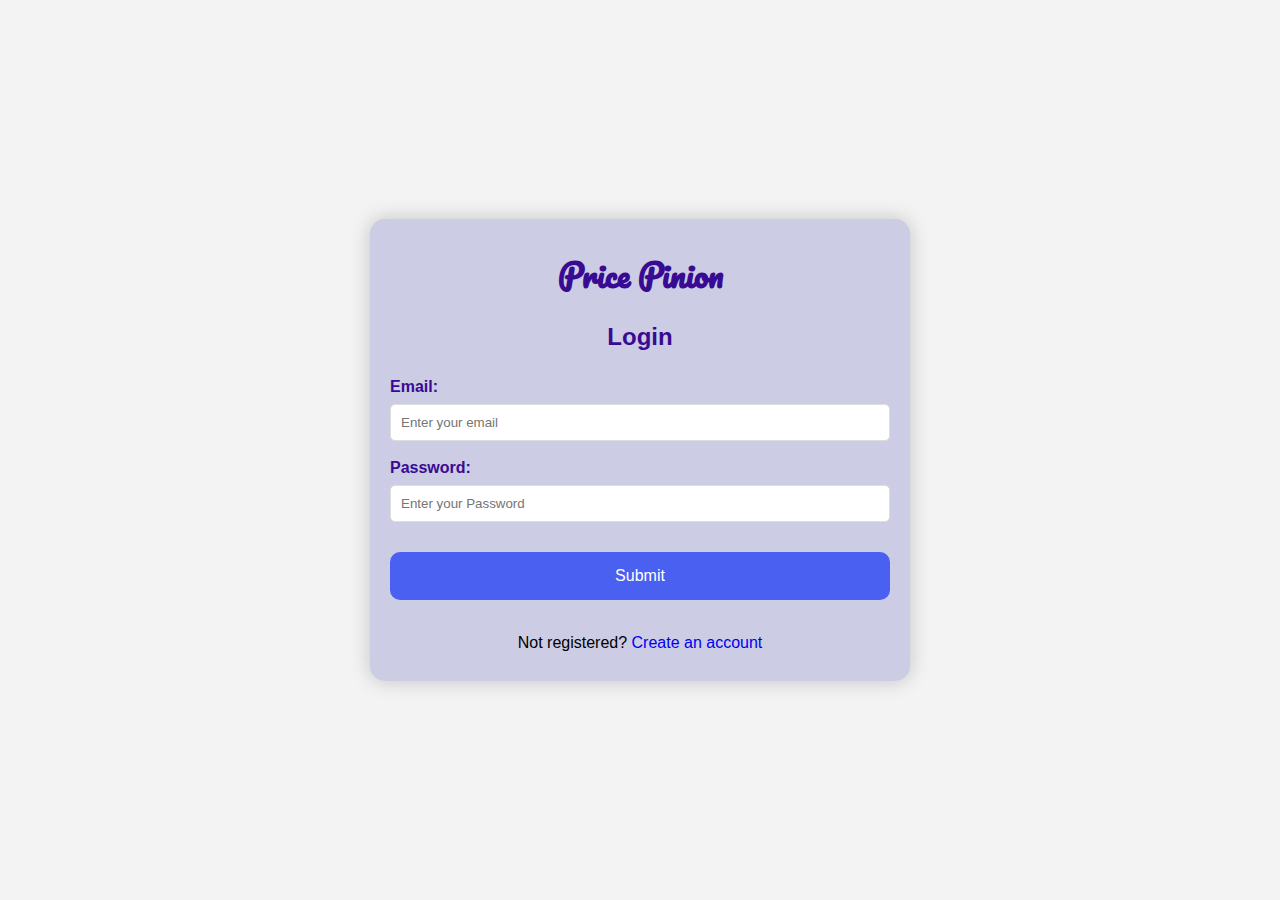
<file: login.html>
<!DOCTYPE html>
<html>

<head>
	<title>Price Pinion login</title>
	<link href="https://fonts.googleapis.com/css2?family=Balsamiq+Sans&family=Great+Vibes&family=Pacifico&display=swap"
		rel="stylesheet">

</head>
<style>
	/*style.css*/
	body {
		display: flex;
		align-items: center;
		justify-content: center;
		font-family: sans-serif;
		line-height: 1.5;
		min-height: 100vh;
		background: #f3f3f3;
		flex-direction: column;
		margin: 0;
	}

	.main {
		background-color: rgb(204, 204, 229);
		border-radius: 15px;
		box-shadow: 0 0 20px rgba(0, 0, 0, 0.2);
		padding: 10px 20px;
		transition: transform 0.2s;
		width: 500px;
		text-align: center;
	}

	h1 {
		color: rgb(56, 11, 146);
		font-family: 'Pacifico', cursive;
	}

	h2 {
		color: rgb(56, 11, 146);
	}

	label {
		display: block;
		width: 100%;
		margin-top: 10px;
		margin-bottom: 5px;
		text-align: left;
		color: rgb(56, 11, 146);
		font-weight: bold;
	}


	input {
		display: block;
		width: 100%;
		margin-bottom: 15px;
		padding: 10px;
		box-sizing: border-box;
		border: 1px solid #ddd;
		border-radius: 5px;
	}

	button {
		padding: 15px;
		border-radius: 10px;
		margin-top: 15px;
		margin-bottom: 15px;
		border: none;
		color: white;
		cursor: pointer;
		background-color: rgb(74, 96, 240);
		width: 100%;
		font-size: 16px;
	}

	button:hover {
		background-color: white;
		color: rgb(56, 11, 146);
	}


	.wrap {
		display: flex;
		justify-content: center;
		align-items: center;
	}
</style>

<body>
	
	<div class="main">
		<h1>Price Pinion</h1>
		<h2>Login</h2>
		<form action="">
			<label for="first">
				Email:
			</label>
			<input type="text" id="first" name="first" placeholder="Enter your email" required>

			<label for="password">
				Password:
			</label>
			<input type="password" id="password" name="password" placeholder="Enter your Password" required>

			<div class="wrap">
				<button type="submit" onclick="solve()">
					Submit
				</button>
			</div>
		</form>
		<p>Not registered?
			<a href="signup.html" style="text-decoration: none;">
				Create an account
			</a>
		</p>
	</div>
</body>


</html>
</file>
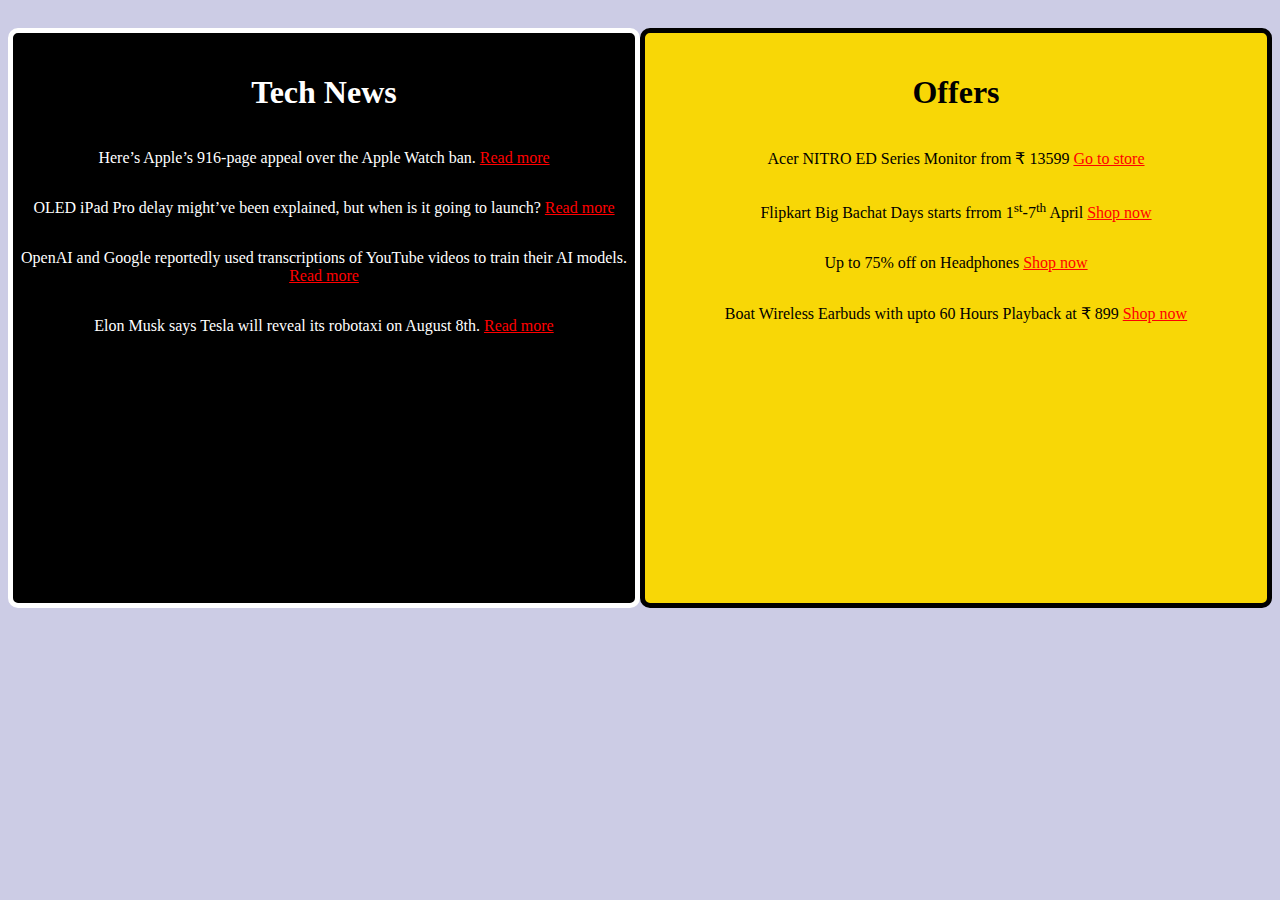
<file: newsletter.html>
<!DOCTYPE html>
<html lang="en">

<head>
    <meta charset="UTF-8">
    <meta name="viewport" content="width=device-width, initial-scale=1.0">
    <title>Newsletter</title>
    <script src="https://cdnjs.cloudflare.com/ajax/libs/jquery/3.7.1/jquery.min.js"
    integrity="sha512-v2CJ7UaYy4JwqLDIrZUI/4hqeoQieOmAZNXBeQyjo21dadnwR+8ZaIJVT8EE2iyI61OV8e6M8PP2/4hpQINQ/g=="
    crossorigin="anonymous" referrerpolicy="no-referrer"></script>
</head>

<body>
    <div id="menu-content"></div>
    <div class="container">
        <div class="sub-container-one">
            <h1>Tech News</h1>
            <p>Here’s Apple’s 916-page appeal over the Apple Watch ban. <a
                    href="https://www.theverge.com/2024/4/5/24122407/apple-watch-masimo-itc-appeal-smartwatch-wearables"
                    target="_blank">Read more</a></p>
            <p>OLED iPad Pro delay might’ve been explained, but when is it going to launch? <a
                    href="https://bgr.com/tech/oled-ipad-pro-delay-mightve-been-explained-but-when-is-it-going-to-launch/"
                    target="_blank">Read more</a></p>
            <p>OpenAI and Google reportedly used transcriptions of YouTube videos to train their AI models. <a
                    href="https://www.engadget.com/openai-and-google-reportedly-used-transcriptions-of-youtube-videos-to-train-their-ai-models-163531073.html"
                    target="_blank">Read more</a></p>
            <p>Elon Musk says Tesla will reveal its robotaxi on August 8th. <a
                    href="https://www.theverge.com/2024/4/5/24122384/tesla-robotaxi-reveal-date-elon-musk-august-8."
                    target="_blank">Read more</a></p>
        </div>
        <div class="sub-container-two">
            <h1>Offers</h1>
            <p>Acer NITRO ED Series Monitor from ₹ 13599 <a
                    href="https://www.flipkart.com/6bo/g0i/9no/~cs-4ay3vn4812/pr?sid=6bo,g0i,9no&collection-tab-name=Acer+NITRO+ED+Series+Monitors"
                    target="_blank">Go to store</a></p>
            <p>Flipkart Big Bachat Days starts frrom 1<sup>st</sup>-7<sup>th</sup> April <a
                    href="https://www.flipkart.com/big-bachat-days-store">Shop now</a></p>
            <p>Up to 75% off on Headphones <a
                    href="https://www.amazon.in/?&tag=googhydrabk1-21&ref=pd_sl_7hz2t19t5c_e&adgrpid=155259815513&hvpone=&hvptwo=&hvadid=674842289437&hvpos=&hvnetw=g&hvrand=2833477194902575241&hvqmt=e&hvdev=c&hvdvcmdl=&hvlocint=&hvlocphy=9061795&hvtargid=kwd-10573980&hydadcr=14453_2316415&gad_source=1"
                    target="_blank">Shop now</a></p>
            <p>Boat Wireless Earbuds with upto 60 Hours Playback at ₹ 899 <a
                    href="https://www.boat-lifestyle.com/products/airdopes-131?_gl=1*1sgwzqo*_up*MQ..&gclid=Cj0KCQjwiMmwBhDmARIsABeQ7xTga6XOU_dytLenWoniPMOlSfpiH9Jjxs1O_zx-WoXL5KgmeTPV9YYaAirMEALw_wcB"
                    target="_blank">Shop now </a></p>
        </div>
    </div>
    <style>
        body {
            background-color: rgb(204, 204, 229);
            display: flex;
            flex-direction: column;
        }

        .container {
            width: 100%;
            height: 600px;
            color: black;
            background-color: rgb(204, 204, 229);
            display: flex;
            flex-direction: row;
            justify-content: space-around;
            margin-top: 20px;
        }


        .sub-container-one {
            padding-top: 20px;
            width: 500px;
            height: 550px;
            display: flex;
            flex-direction: column;
            align-items: center;
            justify-content: flex-start;
            background-color: black;
            color: white;
            text-align: center;
            border-radius: 10px;
            border: 5px solid white;
        }

        button {
            font-size: 15px
        }

        a {
            color: red;
        }

        .sub-container-two {
            padding-top: 20px;
            width: 500px;
            height: 550px;
            display: flex;
            flex-direction: column;
            align-items: center;
            justify-content: flex-start;
            background-color: rgb(248, 215, 6);
            color: black;
            text-align: center;
            border-radius: 10px;
            border: 5px solid black;
        }

        @media only screen and (min-width: 600px) {
            .container {
                flex-direction: row;
            }

            .sub-container-one,
            .sub-container-two {
                width: 50%;
                margin-bottom: 0;
            }
        }
    </style>
</body>
<script type="text/javascript">
    $('#menu-content').load('menu.html');
</script>

</html>
</file>
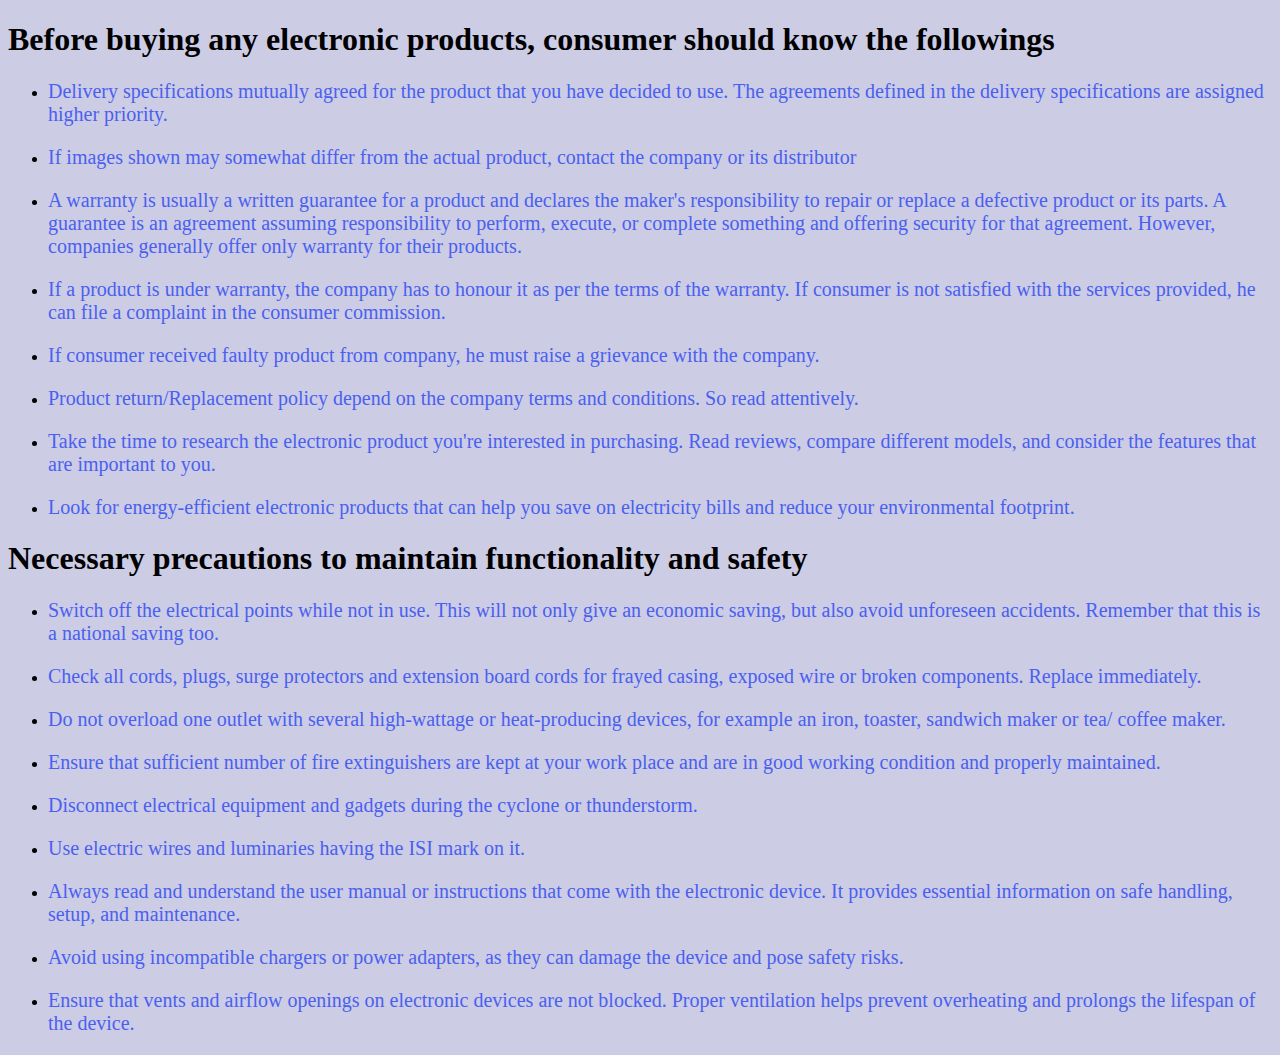
<file: safety_tips.html>
<!DOCTYPE html>
<html lang="en">

<head>
    <meta charset="UTF-8">
    <meta name="viewport" content="width=device-width, initial-scale=1.0">
    <title>Safety & tips</title>
    <script src="https://cdnjs.cloudflare.com/ajax/libs/jquery/3.7.1/jquery.min.js"
        integrity="sha512-v2CJ7UaYy4JwqLDIrZUI/4hqeoQieOmAZNXBeQyjo21dadnwR+8ZaIJVT8EE2iyI61OV8e6M8PP2/4hpQINQ/g=="
        crossorigin="anonymous" referrerpolicy="no-referrer"></script>
</head>

<body>
    <div id="menu-content"></div>
    <h1>Before buying any electronic products, consumer should know the followings</h1>
    <ul>
        <li>
            <p> Delivery specifications mutually agreed for the product that you have decided to use.
                The agreements defined in the delivery specifications are assigned higher priority.</p>
        </li>

        <li>
            <p> If images shown may somewhat differ from the actual product, contact the company or its distributor</p>
        </li>

        <li>
            <P>A warranty is usually a written guarantee for a product and declares the maker's responsibility to repair
                or replace a defective product or its parts. A guarantee is an agreement assuming responsibility to
                perform, execute, or complete something and offering security for that agreement. However, companies
                generally offer only warranty for their products.</P>
        </li>
        <li>
            <p>If a product is under warranty, the company has to honour it as per the terms of the warranty. If
                consumer is not satisfied with the services provided, he can file a complaint in the consumer
                commission.</p>
        </li>
        <li>
            <p>If consumer received faulty product from company, he must raise a grievance with the company.</p>
        </li>
        <li>
            <p>Product return/Replacement policy depend on the company terms and conditions. So read attentively.</p>
        </li>
        <li>
            <p>Take the time to research the electronic product you're interested in purchasing. Read reviews, compare
                different models, and consider the features that are important to you.</p>
        </li>
        <li>
            <p>Look for energy-efficient electronic products that can help you save on electricity bills and reduce your
                environmental footprint.</p>
        </li>
    </ul>
    <h1>Necessary precautions to maintain functionality and safety</h1>
    <ul>
        <li>
            <p>Switch off the electrical points while not in use. This will not only give an economic saving, but also
                avoid unforeseen accidents. Remember that this is a national saving too.</p>
        </li>
        <li>
            <p>Check all cords, plugs, surge protectors and extension board cords for frayed casing, exposed wire or
                broken components. Replace immediately.</p>
        </li>
        <li>
            <p>Do not overload one outlet with several high-wattage or heat-producing devices, for example an iron,
                toaster, sandwich maker or tea/ coffee maker.</p>
        </li>
        <li>
            <p>Ensure that sufficient number of fire extinguishers are kept at your work place and are in good working
                condition and properly maintained.</p>
        </li>
        <li>
            <p>Disconnect electrical equipment and gadgets during the cyclone or thunderstorm.</p>
        </li>
        <li>
            <p>Use electric wires and luminaries having the ISI mark on it.</p>
        </li>
        <li>
            <p>Always read and understand the user manual or instructions that come with the electronic device. It
                provides essential information on safe handling, setup, and maintenance.</p>
        </li>
        <li>
            <p>Avoid using incompatible chargers or power adapters, as they can damage the device and pose safety risks.
            </p>
        </li>
        <li>
            <p>Ensure that vents and airflow openings on electronic devices are not blocked. Proper ventilation helps
                prevent overheating and prolongs the lifespan of the device.</p>
        </li>
    </ul>
    <style>
        body {
            background-color: rgb(204, 204, 229);

        }

        h1 {
            color: black;
        }

        p {
            color: rgb(74, 96, 240);
            font-size: 20px;
        }
    </style>
</body>
<script type="text/javascript">
    $('#menu-content').load('menu.html');
</script>

</html>
</file>
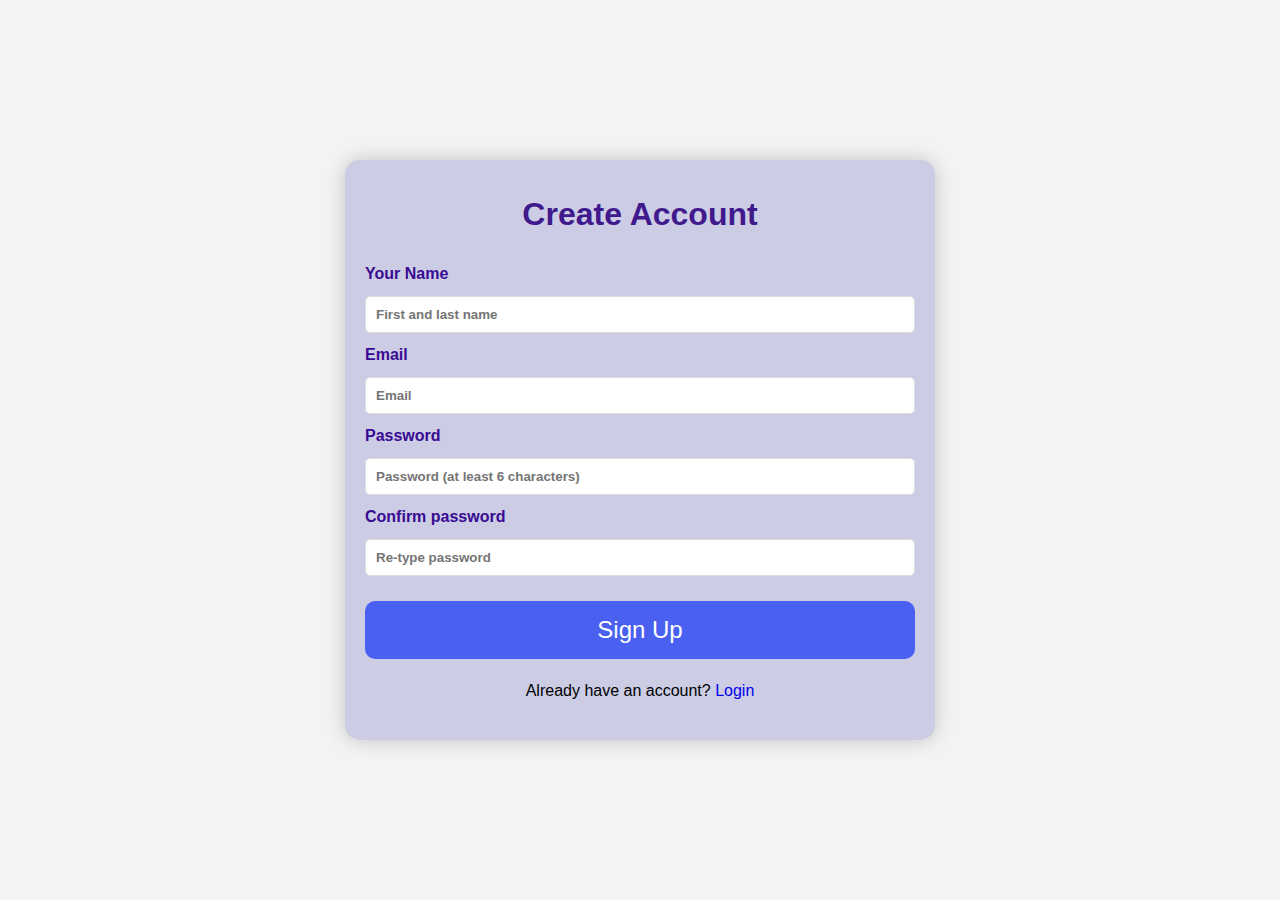
<file: signup.html>
<!DOCTYPE html>
<html lang="en">

<head>
    <meta charset="UTF-8">
    <meta name="viewport" content="width=device-width, initial-scale=1.0">
    <title>Sign up</title>
</head>
<link href="https://fonts.googleapis.com/css2?family=Balsamiq+Sans&display=swap" rel="stylesheet">
<link href="https://fonts.googleapis.com/css2?family=Balsamiq+Sans&family=Great+Vibes&display=swap" rel="stylesheet">
<link href="https://fonts.googleapis.com/css2?family=Balsamiq+Sans&family=Great+Vibes&family=Pacifico&display=swap"
    rel="stylesheet">
<style>
    * {
        margin: 0px;
    }

    body {
        display: flex;
        align-items: center;
        justify-content: center;
        font-family: sans-serif;
        line-height: 1.5;
        min-height: 100vh;
        background: #f3f3f3;
        flex-direction: column;
        margin: 0;
    }

    button {
        padding: 15px;
        border-radius: 10px;
        margin-top: 15px;
        margin-bottom: 15px;
        border: none;
        color: white;
        cursor: pointer;
        background-color: rgb(74, 96, 240);
        width: 100%;
        font-size: 16px;
    }

    .wrap button:hover {
        background-color: white;
        color: rgb(56, 11, 146);
    }

    .container {
        background-color: rgb(204, 204, 229);
        border-radius: 15px;
        box-shadow: 0 0 20px rgba(0, 0, 0, 0.2);
        padding: 30px 20px;
        transition: transform 0.2s;
        width: 550px;
        height: 520px;
        text-align: center;
    }

    .container h1 {
        text-align: center;
        color: rgb(64, 25, 141);
        padding-bottom: 14px;
    }

    .form-group input {
        display: block;
        width: 100%;
        margin-top: 10px;
        margin-bottom: 5px;
        text-align: left;
        color: rgb(56, 11, 146);
        font-weight: bold;
    }

    .container button {
        background-color: rgb(74, 96, 240);
        display: block;
        width: 102%;
        margin: 20px auto;
        font-size: 24px;
    }

    .wrap {
        display: flex;
        justify-content: center;
        align-items: center;
    }

    label {
        display: block;
        width: 100%;
        margin-top: 10px;
        margin-bottom: 5px;
        text-align: left;
        color: rgb(56, 11, 146);
        font-weight: bold;
    }

    input {
        display: block;
        width: 100%;
        margin-bottom: 15px;
        padding: 10px;
        box-sizing: border-box;
        border: 1px solid #ddd;
        border-radius: 5px;
    }
</style>

<body>

    <div class="container">
        <h1>Create Account</h1>
        <form action="/signup" method="POST">
            <div class="form-group">
                <label>Your Name</label>
                <input type="text" name="name" placeholder="First and last name">
            </div>
            <div class="form-group">
                <label>Email</label>
                <input type="email" name="email" placeholder="Email">
            </div>
            <div class="form-group">
                <label>Password</label>
                <input type="password" name="password" placeholder="Password (at least 6 characters)">
            </div>
            <div class="form-group">
                <label>Confirm password</label>
                <input type="password" name="confirm_password" placeholder="Re-type password">
            </div>
            <div class="wrap">
                <button type="submit">
                    Sign Up
                </button>
            </div>
        </form>
        <p>Already have an account?
            <a href="login.html" style="text-decoration: none;">
                Login
            </a>
        </p>
    </div>

</body>

</html>
</file>
